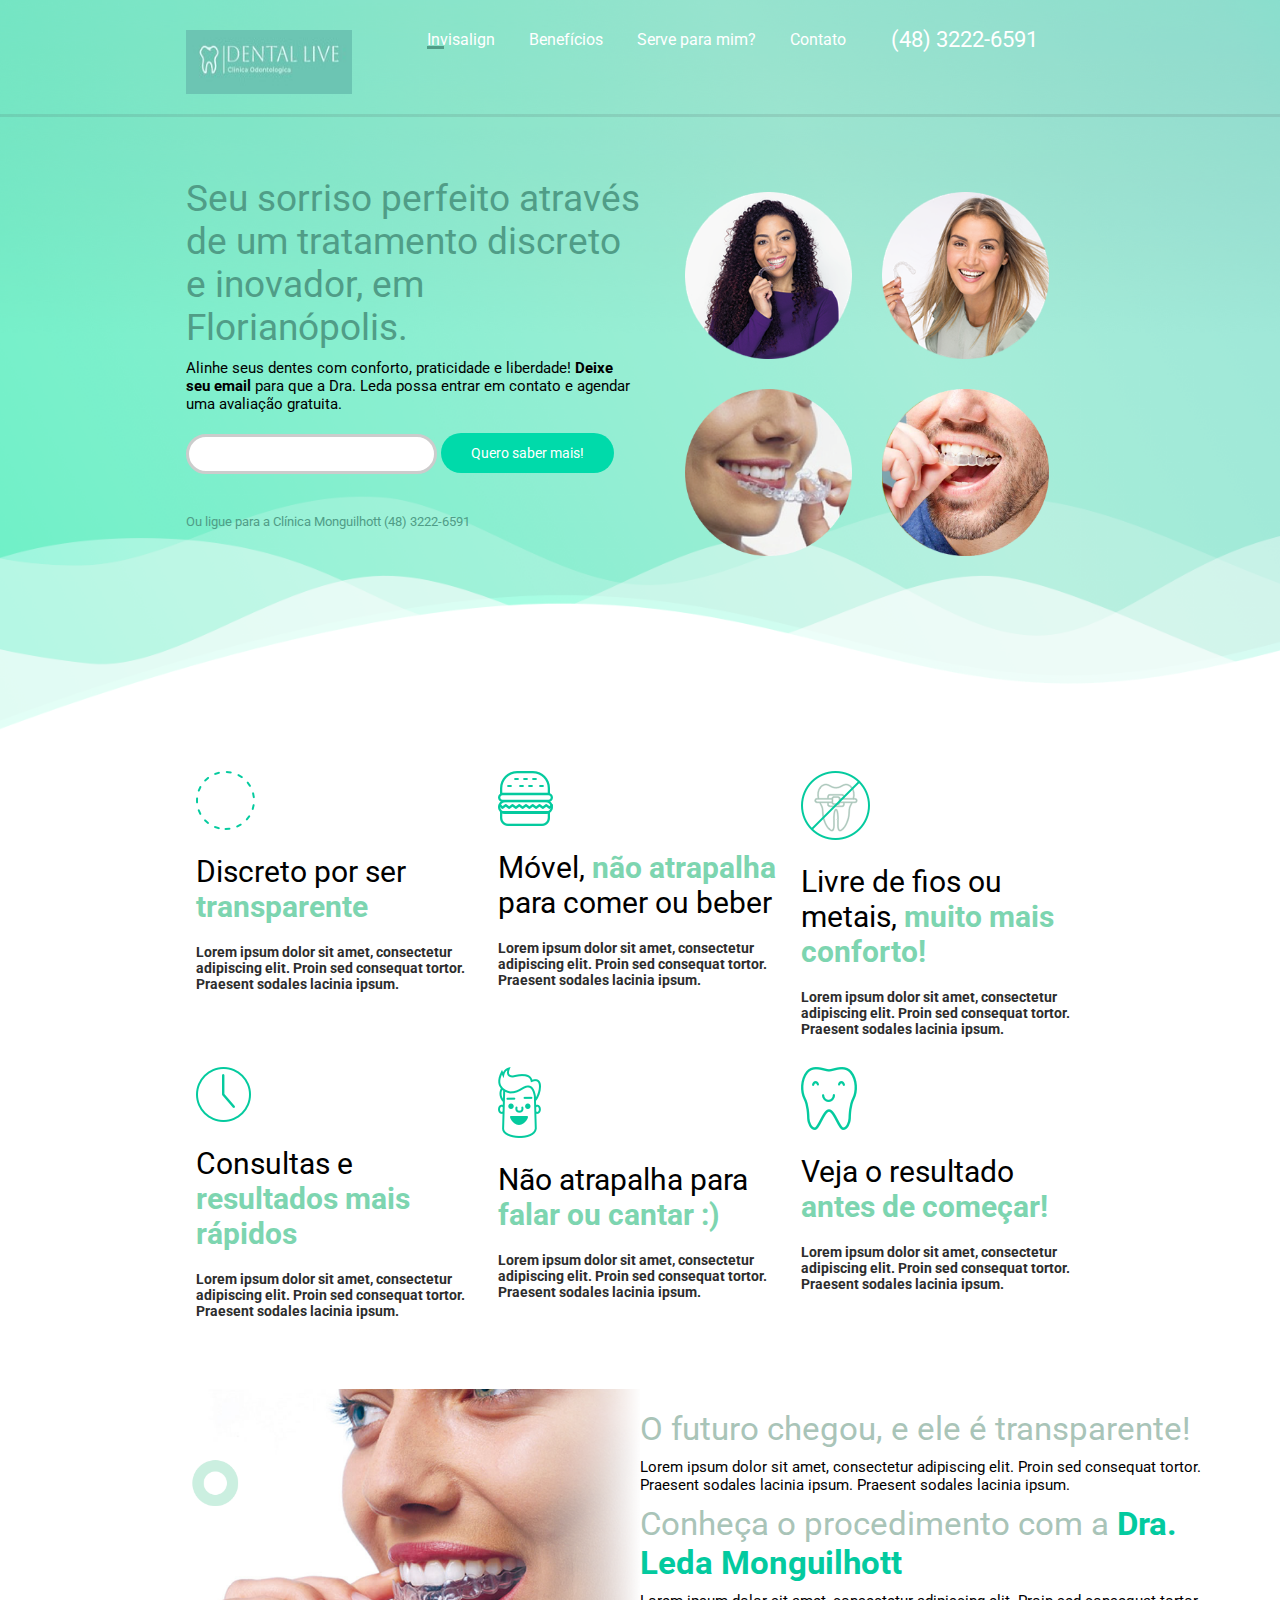
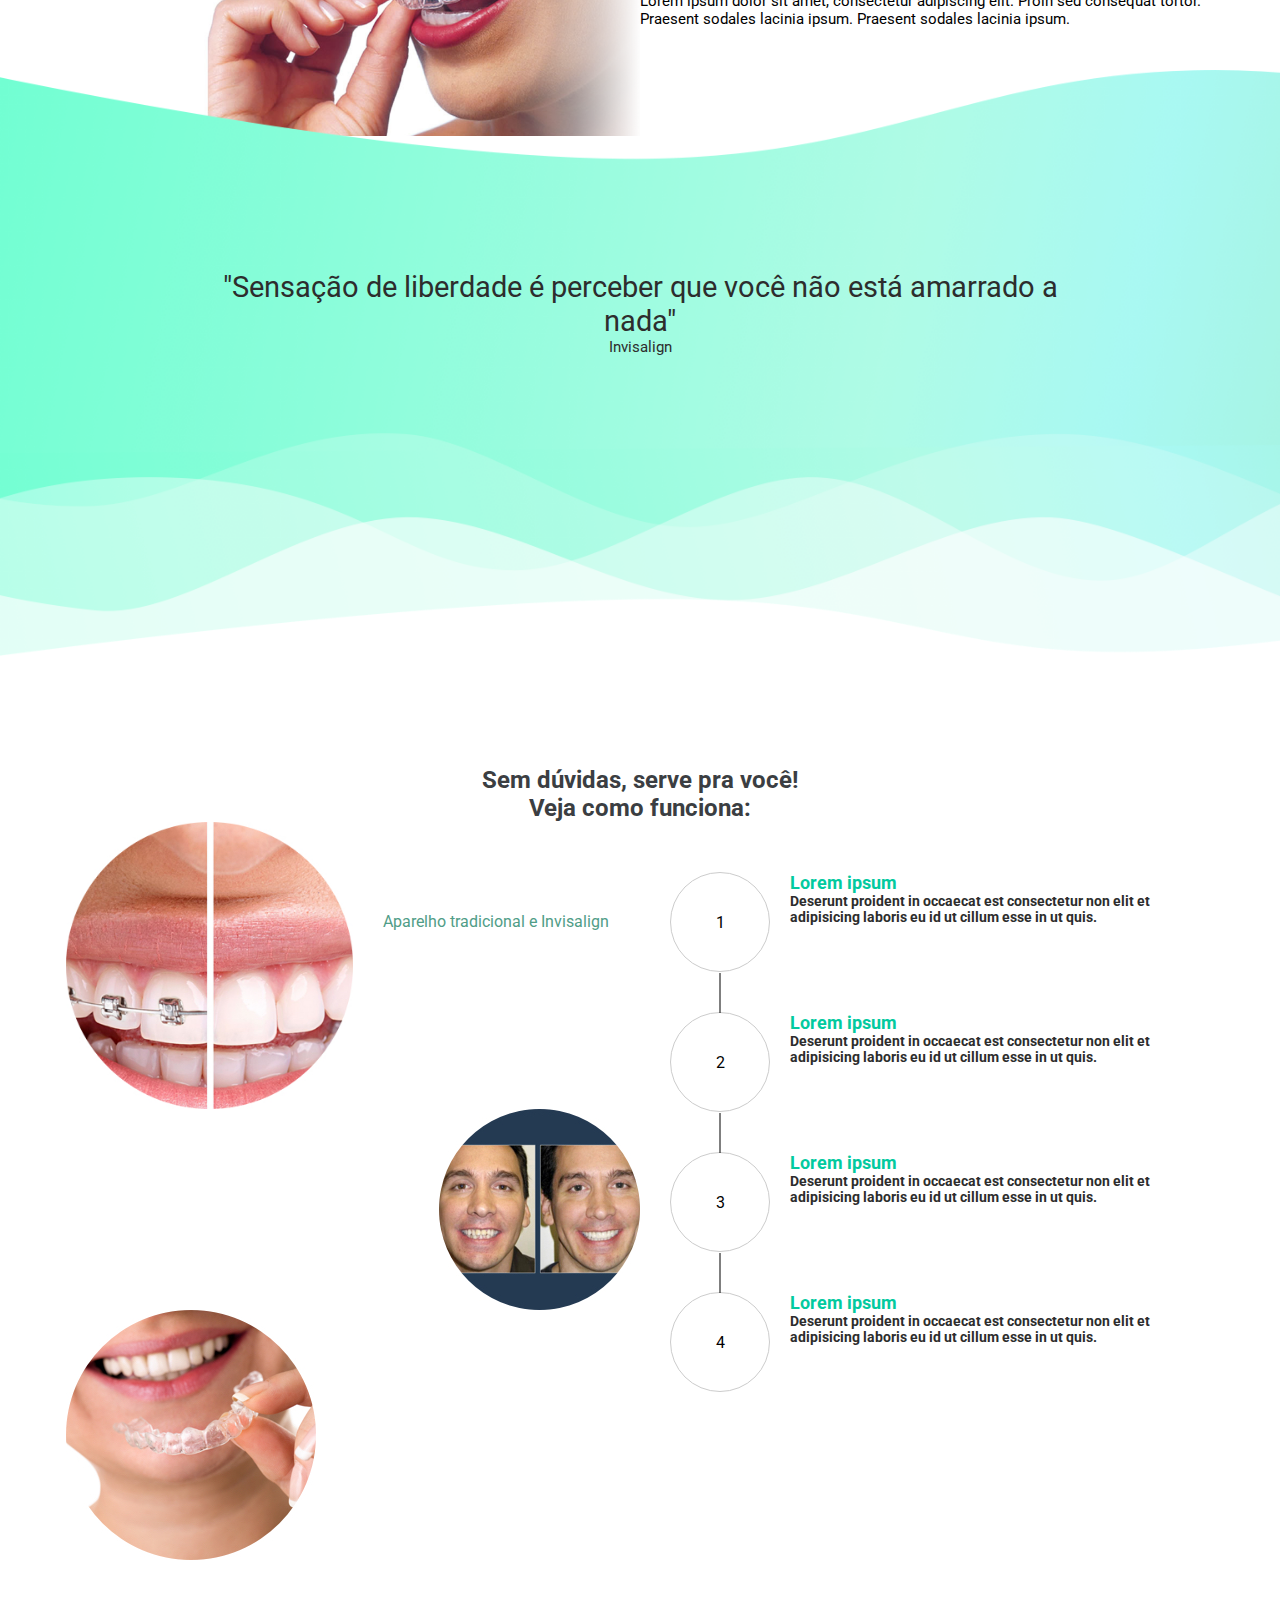
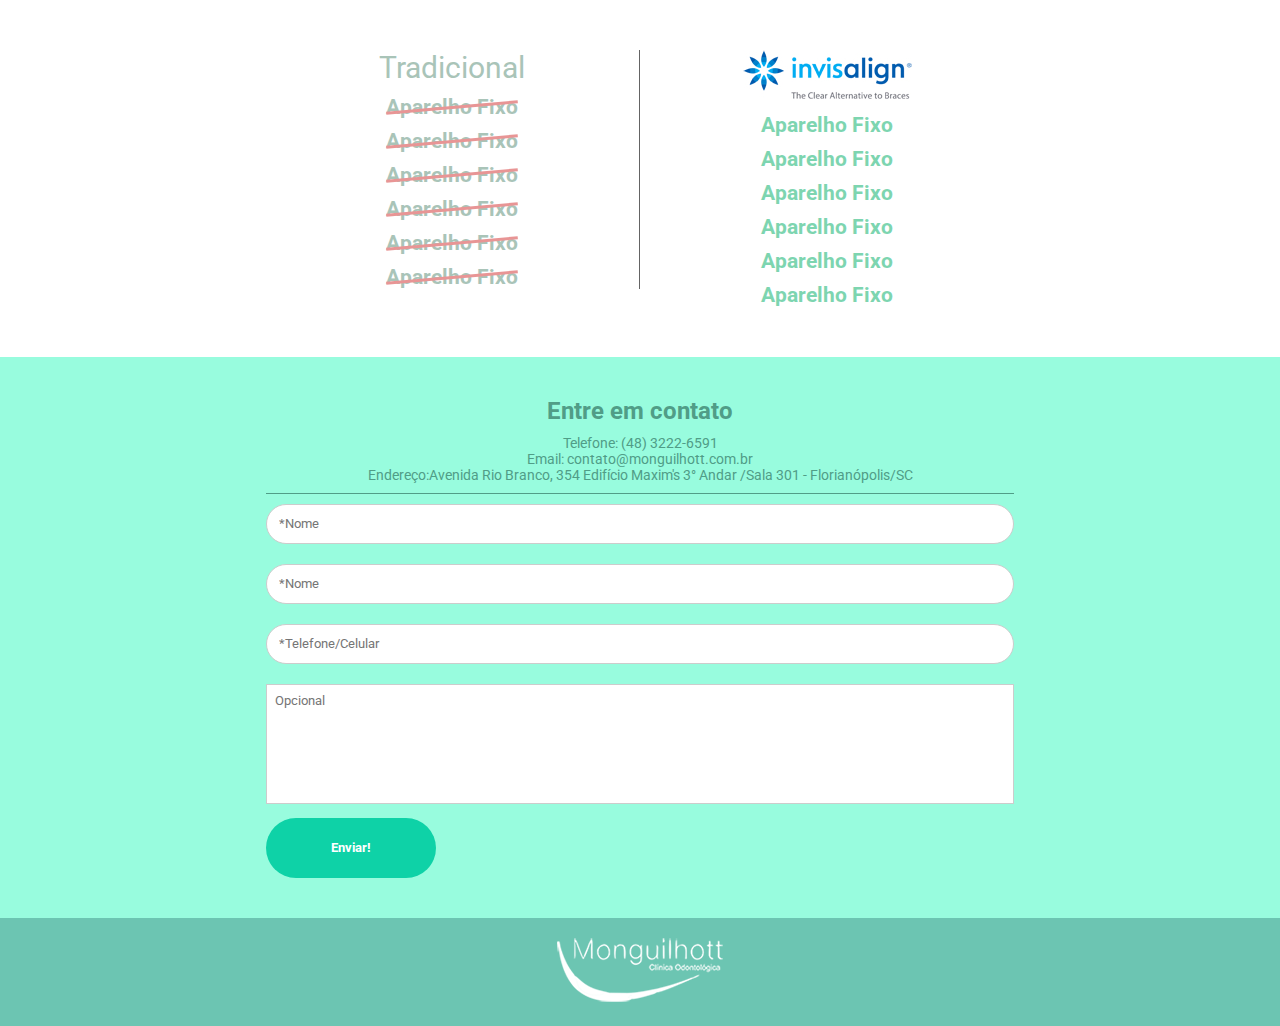
<file: projeto_09/index.html>
<!DOCTYPE html>
<html>
<head>
	<meta charset="utf-8">
	<meta name="viewport" content="width=device-width;initial-scale=1.0;maximum-scale=1.0">
	<link href="https://fonts.googleapis.com/css?family=Roboto:400,700" rel="stylesheet">
	<link href="css/font-awesome.min.css" rel="stylesheet">
	<link href="css/style.css" rel="stylesheet">
	<title>Monguilhott | Invisalign</title>
</head>
<body>
	<ul class="nav-desktop">
			<li><span></span><a href="">Invisalign</a></li>
			<li><span></span><a href="">Benefícios</a></li>
			<li><span></span><a href="">Serve para mim?</a></li>
			<li><span></span><a href="">Contato</a></li>
	</ul>
	<section class="header-master">
		<header>
			<div class="container">
				<div class="logo"></div><!--logo-->
				<nav class="desktop">
					<ul>
						<li class="selected"><span></span><a href="">Invisalign</a></li>
						<li><span></span><a href="">Benefícios</a></li>
						<li><span></span><a href="">Serve para mim?</a></li>
						<li><span></span><a href="">Contato</a></li>
					</ul>
				</nav>
				<nav class="mobile">
					<h3><i class="fa fa-bars"></i></h3>
				</nav>
				<div class="telefone-header">
					<span>(48) 3222-6591</span>
				</div><!--telefone-->
				<div class="clear"></div><!--clear-->
			</div><!--container-->
		</header>
		<div class="content-header">
				<div class="container">
					<div class="one">
						<h2>Seu sorriso perfeito através
						de um tratamento discreto
						e inovador, em Florianópolis.</h2>
						<p>Alinhe seus dentes com conforto, praticidade e liberdade! <b>Deixe seu email</b> para que a Dra. Leda possa entrar em contato e agendar uma avaliação gratuita.</p>
						<form>
							<input type="email" name="email" />
							<input type="submit" name="acao" value="Quero saber mais!" />
						</form>
						<span>Ou ligue para a Clínica Monguilhott (48) 3222-6591</span>
					</div><!--one-->

					<div class="two">
						<img src="images/round_images/circle01.png" />
						<img src="images/round_images/circle02.png" />
						<img src="images/round_images/circle03.png" />
						<img src="images/round_images/circle04.png" />
						<div class="clear"></div>
					</div><!--two-->

					<div class="clear"></div>
				</div><!--container-->
		</div><!--content-header-->
	</section><!--header-master-->

	<section class="diferenciais">
		<div class="container">
			<div class="diferencial-single">
				<img src="images/icones/icone04.png" />
				<h2>Discreto por ser <b>transparente</b></h2>
				<p>Lorem ipsum dolor sit amet, consectetur adipiscing elit. Proin sed consequat tortor. Praesent sodales lacinia ipsum.</p>
			</div><!--diferencial-single-->
			<div class="diferencial-single">
				<img src="images/icones/icone02.png" />
				<h2>Móvel, <b>não atrapalha</b> para comer ou beber</h2>
				<p>Lorem ipsum dolor sit amet, consectetur adipiscing elit. Proin sed consequat tortor. Praesent sodales lacinia ipsum.</p>
			</div><!--diferencial-single-->
			<div class="diferencial-single">
				<img src="images/icones/icone03.png" />
				<h2>Livre de fios ou metais, <b>muito mais conforto!</b></h2>
				<p>Lorem ipsum dolor sit amet, consectetur adipiscing elit. Proin sed consequat tortor. Praesent sodales lacinia ipsum.</p>
			</div><!--diferencial-single-->
			<div class="diferencial-single">
				<img src="images/icones/icone06.png" />
				<h2>Consultas e <b>resultados mais rápidos</b></h2>
				<p>Lorem ipsum dolor sit amet, consectetur adipiscing elit. Proin sed consequat tortor. Praesent sodales lacinia ipsum.</p>
			</div><!--diferencial-single-->
			<div class="diferencial-single">
				<img src="images/icones/icone01.png" />
				<h2>Não atrapalha para <b>falar ou cantar :)</b></h2>
				<p>Lorem ipsum dolor sit amet, consectetur adipiscing elit. Proin sed consequat tortor. Praesent sodales lacinia ipsum.</p>
			</div><!--diferencial-single-->
			<div class="diferencial-single">
				<img src="images/icones/icone05.png" />
				<h2>Veja o resultado <b>antes de começar!</b></h2>
				<p>Lorem ipsum dolor sit amet, consectetur adipiscing elit. Proin sed consequat tortor. Praesent sodales lacinia ipsum.</p>
			</div><!--diferencial-single-->

		</div><!--container-->
	</section><!--diferenciais-->

	<section class="sobre">
		<div class="container">
			<div class="sobre-container">
				<img src="images/rosto.png" />
			</div><!--sobre1-->
			<div class="sobre-container padsobre">
				<h2>O futuro chegou, e ele é transparente!</h2>
				<p>Lorem ipsum dolor sit amet, consectetur adipiscing elit. Proin sed consequat tortor. Praesent sodales lacinia ipsum. Praesent sodales lacinia ipsum.</p>
				<h2>Conheça o procedimento
com a <b>Dra. Leda Monguilhott</b></h2>
				<p>Lorem ipsum dolor sit amet, consectetur adipiscing elit. Proin sed consequat tortor. Praesent sodales lacinia ipsum. Praesent sodales lacinia ipsum.</p>
			</div>
			<div class="clear"></div>
		</div><!--container-->
	</section>

	<section class="depoimento">
		<div class="container">
			<h2>"Sensação de liberdade é perceber que você não está amarrado a nada"</h2>
			<p>Invisalign</p>
		</div>
	</section>

	<section class="etapas">
		<div class="container">
			<h2>Sem dúvidas, serve pra você!<br />
			Veja como funciona:</h2>
			<div class="etapas__single">
				<div class="etapas__group">
					<img src="images/etapas/round_etapas_01.jpg" />
					<p>Aparelho tradicional e Invisalign</p>
					<div class="clear"></div>
				</div>
				<div class="etapas__group">
					<img style="float: right;" src="images/etapas/round_etapas_02.jpg" />
					<div class="clear"></div>
				</div>
				<div class="etapas__group">
					<img style="float: left;" src="images/etapas/round_etapas_03.jpg" />
					<div class="clear"></div>
				</div>
			</div>

			<div style="margin-top:50px;padding:0 30px;" class="etapas__single">
				<div class="etapas__group2">
					<div class="circle">
					<div class="line"></div>
						<span>1</span>
					</div><!--circle-->
					<div class="etapas__descricao">
						<h3>Lorem ipsum</h3>
						<p>Deserunt proident in occaecat est consectetur non elit et adipisicing laboris eu id ut cillum esse in ut quis.</p>
					</div>
					<div class="clear"></div>
				</div>
			<div class="etapas__group2">
					<div class="circle">
						<div class="line"></div>
						<span>2</span>
					</div><!--circle-->
					<div class="etapas__descricao">
						<h3>Lorem ipsum</h3>
						<p>Deserunt proident in occaecat est consectetur non elit et adipisicing laboris eu id ut cillum esse in ut quis.</p>
					</div>
					<div class="clear"></div>
				</div>
			<div class="etapas__group2">
					<div class="circle">
					<div class="line"></div>
						<span>3</span>
					</div><!--circle-->
					<div class="etapas__descricao">
						<h3>Lorem ipsum</h3>
						<p>Deserunt proident in occaecat est consectetur non elit et adipisicing laboris eu id ut cillum esse in ut quis.</p>
					</div>
					<div class="clear"></div>
				</div>
				<div class="etapas__group2">
					<div class="circle">
						<span>4</span>
					</div><!--circle-->
					<div class="etapas__descricao">
						<h3>Lorem ipsum</h3>
						<p>Deserunt proident in occaecat est consectetur non elit et adipisicing laboris eu id ut cillum esse in ut quis.</p>
					</div>
					<div class="clear"></div>
				</div>
			</div>
			<div class="clear"></div>
		</div>
	</section>

	<section class="diferencas">
		<div class="container">
			<div class="diferencas__single" style="border-right: 1px solid #646464;">
				<h2>Tradicional</h2>
				<div class="item-diferencas-1">
					<div class="line-diferencas-1"></div>
					<span>Aparelho Fixo</span>
				</div>
				<div></div>
				<div class="item-diferencas-1">
					<div class="line-diferencas-1"></div>
					<span>Aparelho Fixo</span>
				</div>
				<div></div>
				<div class="item-diferencas-1">
					<div class="line-diferencas-1"></div>
					<span>Aparelho Fixo</span>
				</div>
				<div></div>
				<div class="item-diferencas-1">
					<div class="line-diferencas-1"></div>
					<span>Aparelho Fixo</span>
				</div>
				<div></div>
				<div class="item-diferencas-1">
					<div class="line-diferencas-1"></div>
					<span>Aparelho Fixo</span>
				</div>
				<div></div>
				<div class="item-diferencas-1">
					<div class="line-diferencas-1"></div>
					<span>Aparelho Fixo</span>
				</div>
			</div>
			<div class="diferencas__single">
				<img src="images/invisalign.jpg" />
				<div class="item-diferencas-2">
					<span>Aparelho Fixo</span>
				</div>
				<div class="item-diferencas-2">
					<span>Aparelho Fixo</span>
				</div>
				<div class="item-diferencas-2">
					<span>Aparelho Fixo</span>
				</div>
				<div class="item-diferencas-2">
					
					<span>Aparelho Fixo</span>
				</div>
				<div class="item-diferencas-2">
				
					<span>Aparelho Fixo</span>
				</div>
				<div class="item-diferencas-2">
				
					<span>Aparelho Fixo</span>
				</div>
			</div>
			<div class="clear"></div>
		</div>
	</section>

	<section class="contato">
		<div class="container">
			<h2>Entre em contato</h2>
			<p>Telefone: (48) 3222-6591
			<br />
			Email: contato@monguilhott.com.br
			<br />
			Endereço:Avenida Rio Branco, 354 Edifício Maxim's 3° Andar
			/Sala 301 - Florianópolis/SC</p>
			<form>
				<div class="form-group">
					
					<input placeholder="*Nome" type="text" name="nome" required />
				</div>
				<div class="form-group">
				
					<input placeholder="*Nome" type="text" name="email" required />
				</div>
				<div class="form-group">
		
					<input placeholder="*Telefone/Celular" type="text" name="telefone" required />
				</div>
				<div class="form-group">
					<textarea placeholder="Opcional" name="mensagem"></textarea>
				</div>
				<div class="form-group">
					<input type="submit" name="acao" value="Enviar!">
				</div>
			</form>
		</div>
	</section>

	<footer>
		<div class="container">
			<img src="images/logo.png" />
		</div>
	</footer>

	<!--FALTA O MENU MOBILE!-->
	<!--FALTA SCROLL COM JQUERY-->

    <script src="https://code.jquery.com/jquery-3.2.1.min.js"></script>
    <script type="text/javascript">
    	$('nav.desktop a').hover(function(){
    		$('nav li').removeClass('selected');
    		$(this).parent().addClass('selected');
    	})
    	$('nav.mobile h3').click(function(){
    		$('ul.nav-desktop').slideToggle();
    	})
    </script>
</body>
</html>
</file>
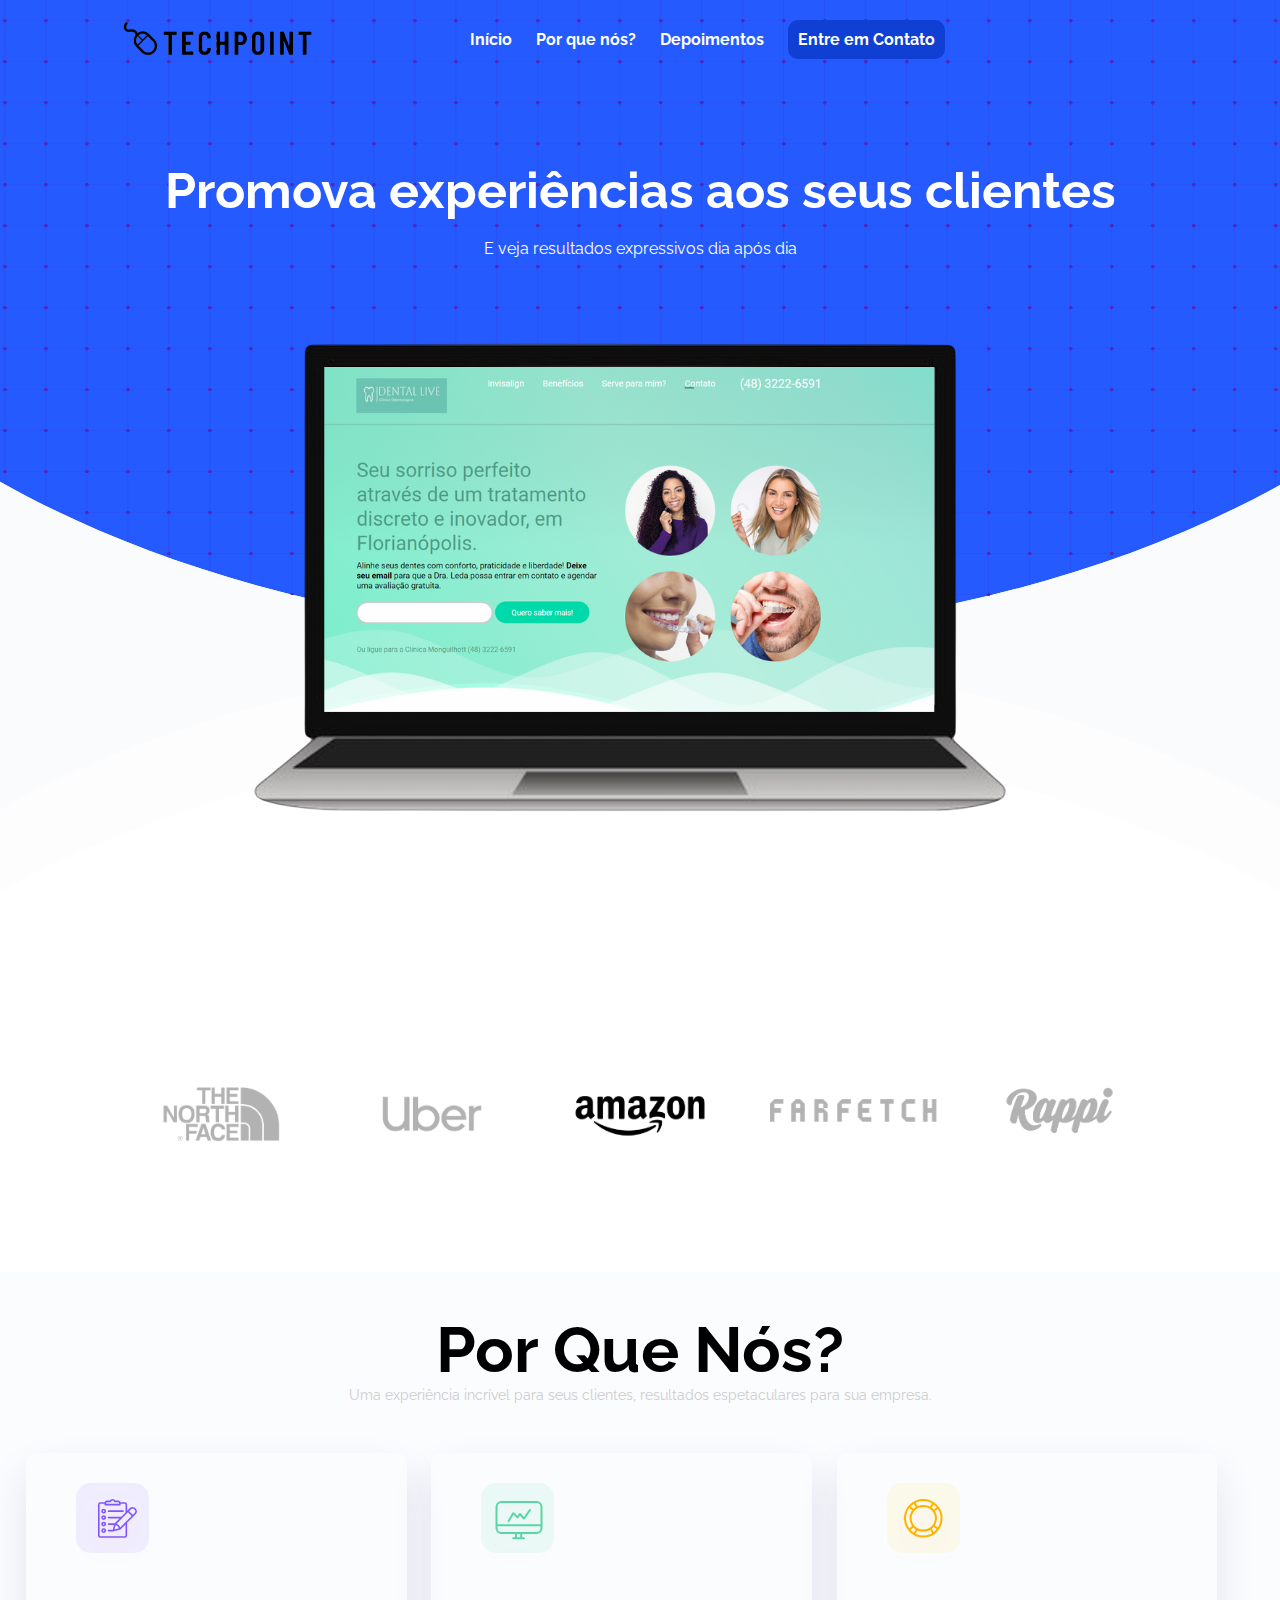
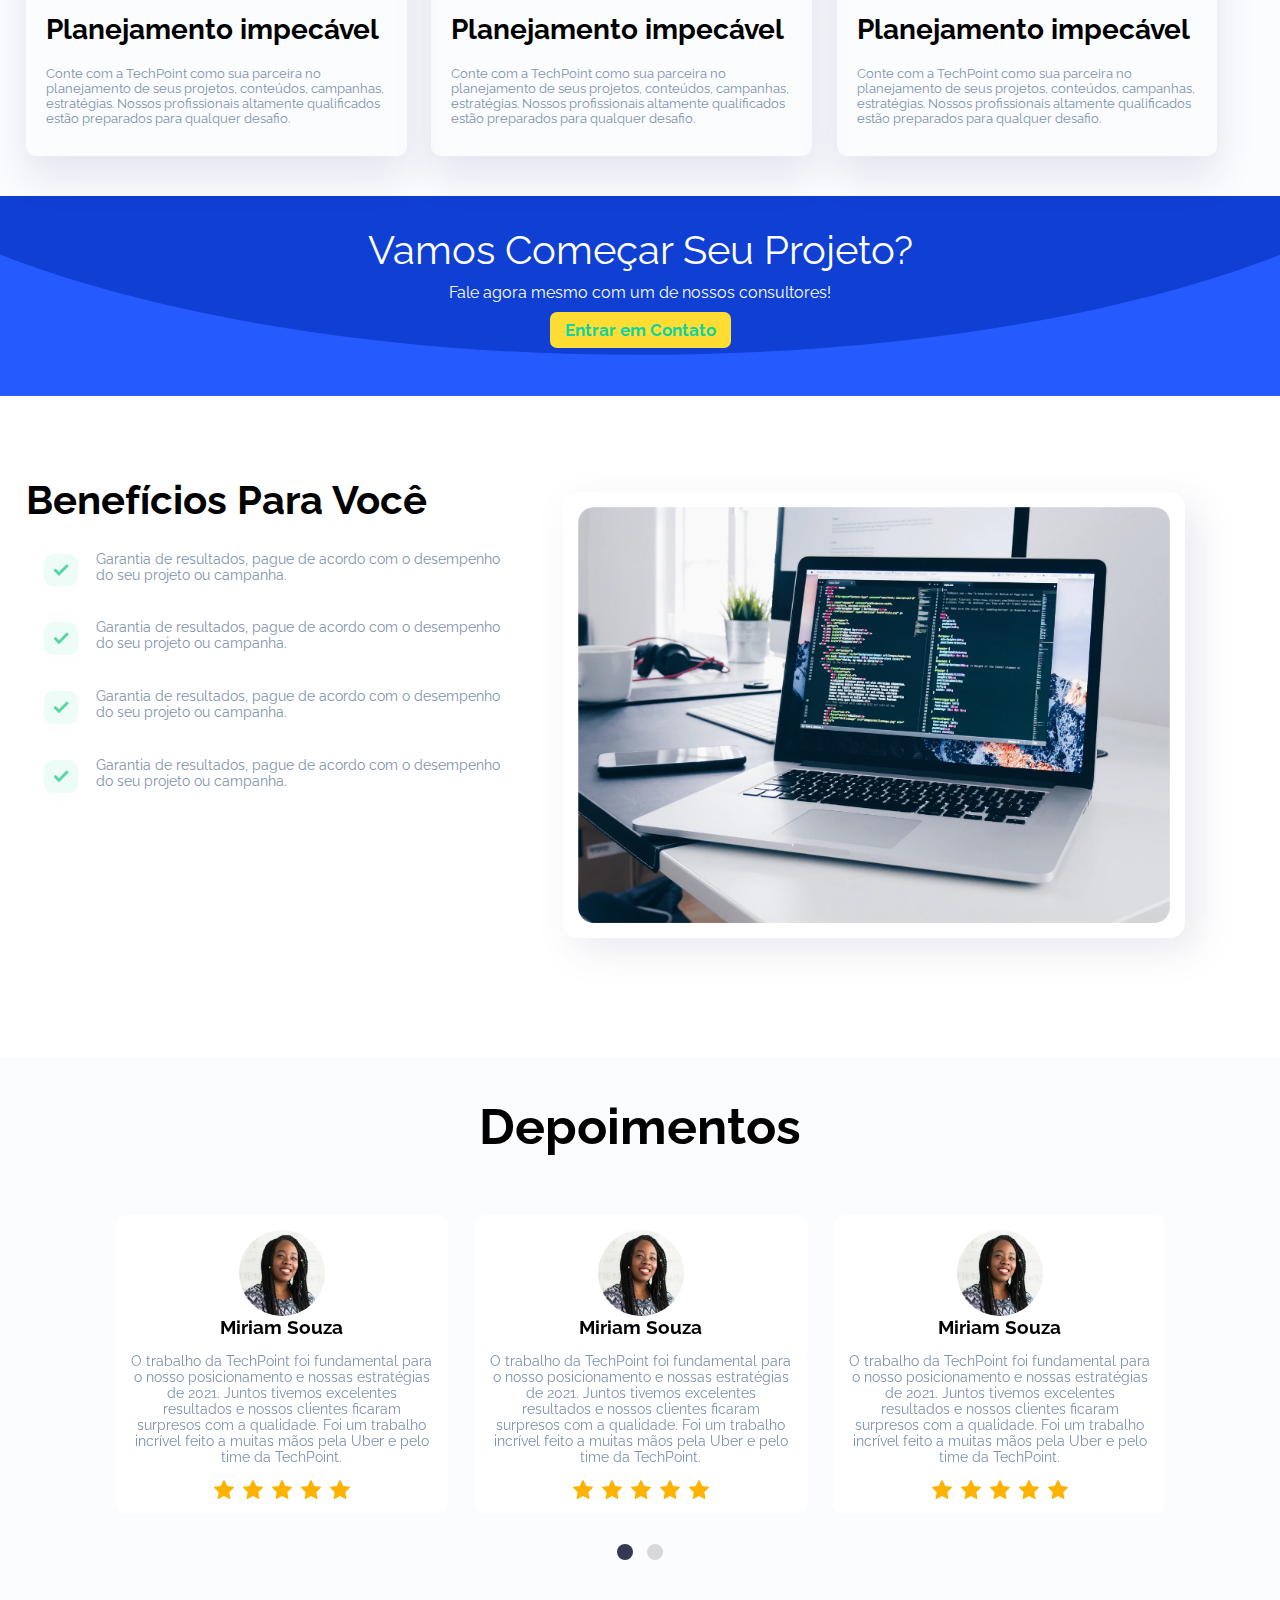
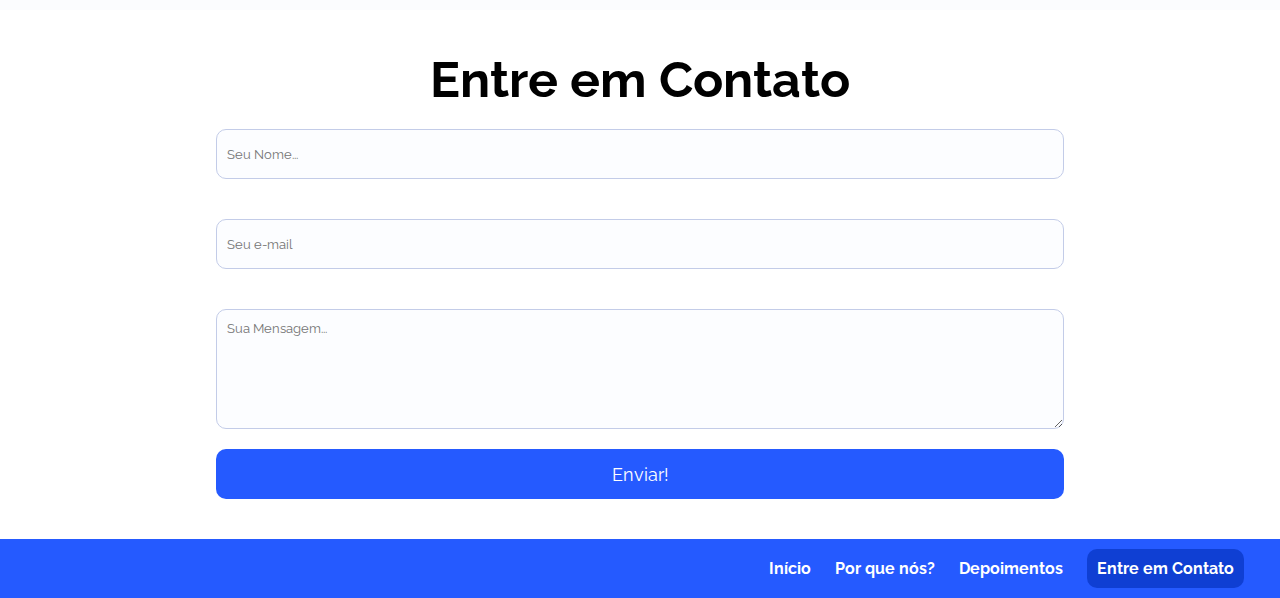
<file: projeto_front_end_final/index.html>
<html>
    <head>
        <title>TechPoint</title>
        <link rel="stylesheet" href="https://stackpath.bootstrapcdn.com/font-awesome/4.7.0/css/font-awesome.min.css" integrity="sha384-wvfXpqpZZVQGK6TAh5PVlGOfQNHSoD2xbE+QkPxCAFlNEevoEH3Sl0sibVcOQVnN" crossorigin="anonymous">
        <link rel="preconnect" href="https://fonts.gstatic.com">
        <link href="https://fonts.googleapis.com/css2?family=Raleway:wght@300;400;700&display=swap" rel="stylesheet">
        <meta name="viewport" content="width=device-width, initial-scale=1.0, maximum-scale=1.0">
        <link href="style.css" rel="stylesheet" />
        <link rel="icon" type="image/x-icon" href="images/favicon.ico">
    </head>
    <body>
        <section class="main">
            <div class="center">
                <div class="menu">
                    <div class="logo-menu">
                        <a href="/"><img src="images/tech25.png" /></a>
                    </div>
                    <div class="items-menu">
                        <a href="#">Início</a>
                        <a href="#">Por que nós?</a>
                        <a href="#">Depoimentos</a>
                        <a class="contact-btn" href="">Entre em Contato</a>
                    </div>
                    <div class="items-menu-mobile">
                        <i class="fa fa-bars" aria-hidden="true"></i>
                        <div class="menu-mobile">
                            <a href="#">Início</a>
                            <a href="#">Por que nós?</a>
                            <a href="#">Depoimentos</a>
                        </div>
                    </div>
                </div><!--menu-->

                <div class="mockup">
                    <h1>Promova experiências aos seus clientes</h1>
                    <br/>
                    <p>E veja resultados expressivos dia após dia</p>
                    <br/>
                    <img src="images/pc2.png" />
                </div><!--mockup-->

            </div><!--center-->
        </section><!--main-->


        <section class="marcas">
            <div class="center">
                <img src="images/LOGO1.png" />
                <img src="images/LOGO2.png" />
                <img src="images/LOGO3.png" />
                <img src="images/LOGO4.png" />
                <img src="images/LOGO5.png" />

            </div><!--center-->
        </section><!--marcas-->


        <section class="porque-nos">
            <div class="center">
                <h2>Por Que Nós?</h2>
                <p>Uma experiência incrível para seus clientes, resultados espetaculares para sua empresa.</p>

                <div class="diferenciais">
                    <div class="box-diferenciais">
                        <img src="images/icon1.svg" />
                        <h3>Planejamento impecável</h3>
                        <p>Conte com a TechPoint como sua parceira no planejamento de seus projetos, conteúdos, campanhas, estratégias. Nossos profissionais altamente qualificados estão preparados para qualquer desafio.</p>
                    </div>
                    <div class="box-diferenciais">
                        <img src="images/icon2.svg" />
                        <h3>Planejamento impecável</h3>
                        <p>Conte com a TechPoint como sua parceira no planejamento de seus projetos, conteúdos, campanhas, estratégias. Nossos profissionais altamente qualificados estão preparados para qualquer desafio.</p>
                    </div>
                    <div class="box-diferenciais">
                        <img src="images/icon3.svg" />
                        <h3>Planejamento impecável</h3>
                        <p>Conte com a TechPoint como sua parceira no planejamento de seus projetos, conteúdos, campanhas, estratégias. Nossos profissionais altamente qualificados estão preparados para qualquer desafio.</p>
                    </div>
                </div><!--diferenciais-->



            </div><!--center-->
        </section><!--porquenos-->

        <section class="cta">

            
             <h2>Vamos Começar Seu Projeto?</h2>
             <h4>Fale agora mesmo com um de nossos consultores!</h4>
             <a href="/contato">Entrar em Contato</a>
            

        </section><!--cta-->

        <section class="beneficios">
            <div style="max-width: 1280px;" class="center">
                <div class="lista-beneficios">
                    <h1>Benefícios Para Você</h1>
                    <br/>
                    <p><img src="images/checklist.svg" /><span>Garantia de resultados, pague de acordo com o desempenho do seu projeto ou campanha.</span></p>
                    <p><img src="images/checklist.svg" /><span>Garantia de resultados, pague de acordo com o desempenho do seu projeto ou campanha.</span></p>
                    <p><img src="images/checklist.svg" /><span>Garantia de resultados, pague de acordo com o desempenho do seu projeto ou campanha.</span></p>
                    <p><img src="images/checklist.svg" /><span>Garantia de resultados, pague de acordo com o desempenho do seu projeto ou campanha.</span></p>
                </div>
                <div class="img-beneficios">
                    <img src="images/mackbook.png" />
                </div>
            </div><!--center-->
        </section><!--beneficios-->


        <section class="depoimentos">
            <h1>Depoimentos</h1>
            <div style="display:block;" class="center">
                <br/>
                <div style="max-width: 1200px;" class="container-slider">

                    <div class="container-slider-single">
                        <img src="images/DEPOIMENTO1.png" />
                        <h3>Miriam Souza</h3>
                        <p>O trabalho da TechPoint foi fundamental para o nosso posicionamento e nossas estratégias de 2021. Juntos tivemos excelentes resultados e nossos clientes ficaram surpresos com a qualidade. Foi um trabalho incrível feito a muitas mãos pela Uber e pelo time da TechPoint.</p>
                        <img src="images/RATE.svg" />
                    </div>
                   
                    <div class="container-slider-single">
                        <img src="images/DEPOIMENTO1.png" />
                        <h3>Miriam Souza</h3>
                        <p>O trabalho da TechPoint foi fundamental para o nosso posicionamento e nossas estratégias de 2021. Juntos tivemos excelentes resultados e nossos clientes ficaram surpresos com a qualidade. Foi um trabalho incrível feito a muitas mãos pela Uber e pelo time da TechPoint.</p>
                        <img src="images/RATE.svg" />
                    </div>
                    <div class="container-slider-single">
                        <img src="images/DEPOIMENTO1.png" />
                        <h3>Miriam Souza</h3>
                        <p>O trabalho da TechPoint foi fundamental para o nosso posicionamento e nossas estratégias de 2021. Juntos tivemos excelentes resultados e nossos clientes ficaram surpresos com a qualidade. Foi um trabalho incrível feito a muitas mãos pela Uber e pelo time da TechPoint.</p>
                        <img src="images/RATE.svg" />
                    </div>
                    <div class="container-slider-single">
                        <img src="images/DEPOIMENTO1.png" />
                        <h3>Miriam Souza</h3>
                        <p>O trabalho da TechPoint foi fundamental para o nosso posicionamento e nossas estratégias de 2022. Juntos tivemos excelentes resultados e nossos clientes ficaram surpresos com a qualidade. Foi um trabalho incrível feito a muitas mãos pela Uber e pelo time da TechPoint.</p>
                        <img src="images/RATE.svg" />
                    </div>
                    <div class="container-slider-single">
                        <img src="images/DEPOIMENTO1.png" />
                        <h3>Miriam Souza</h3>
                        <p>O trabalho da TechPoint foi fundamental para o nosso posicionamento e nossas estratégias de 2022. Juntos tivemos excelentes resultados e nossos clientes ficaram surpresos com a qualidade. Foi um trabalho incrível feito a muitas mãos pela Uber e pelo time da TechPoint.</p>
                        <img src="images/RATE.svg" />
                    </div>
                    <div class="container-slider-single">
                        <img src="images/DEPOIMENTO1.png" />
                        <h3>Miriam Souza</h3>
                        <p>O trabalho da TechPoint foi fundamental para o nosso posicionamento e nossas estratégias de 2022. Juntos tivemos excelentes resultados e nossos clientes ficaram surpresos com a qualidade. Foi um trabalho incrível feito a muitas mãos pela Uber e pelo time da TechPoint.</p>
                        <img src="images/RATE.svg" />
                    </div>
                </div>
                
            </div>

        </section>

        <section class="contato">
            <h1>Entre em Contato</h1>
            <div style="max-width: 900px;" class="center">
                
                <form method="post">
                    <input type="text" placeholder="Seu Nome..." />
                    <input type="email" placeholder="Seu e-mail" />
                    <textarea placeholder="Sua Mensagem..."></textarea>
                    <input type="submit" name="acao" value="Enviar!"
                </form>
            </div>
        </section>

        <footer>
            <div style="max-width: 1280px;" class="center">
                <div class="text-footer">
                    <p></p>
                </div>
                <div class="items-menu">
                    <a href="#">Início</a>
                        <a href="#">Por que nós?</a>
                        <a href="#">Depoimentos</a>
                        <a class="contact-btn" href="">Entre em Contato</a>
                </div>
            </div>
        </footer>

        <script src="jquery.js"></script>
        <script src="slick.min.js"></script>
        <script>
                $('.container-slider').slick({
                dots: true,
                arrows:false,
                speed:1000,
                slidesToShow: 3,
                slidesToScroll: 3,
                autoplay: true,
                autoplaySpeed: 3000,
                pauseOnHover:false,
                responsive: [
                            {
                              breakpoint: 768,
                              settings: {
                                slidesToShow: 1,
                                slidesToScroll: 1
                              }
                            }],
                });
        </script>
        <script>
            var menuBtn = document.querySelector('.items-menu-mobile i');
            menuBtn.addEventListener('click',()=>{
                let itemsMenu = document.querySelector('.menu-mobile');
                if(itemsMenu.classList.contains('show')){
                    itemsMenu.classList.remove('show');
                    itemsMenu.classList.add('hide');
                }else{
                    itemsMenu.classList.remove('hide');
                    itemsMenu.classList.add('show');
                }
                
            });
        </script>
        
    </body>
</html>
</file>
<file: projeto_09/css/style.css>
*{
	margin: 0;
	padding: 0;
	box-sizing: border-box;
	font-family: "Roboto";
}

/*Classes Auxiliares*/
.clear{clear: both;}
.container{max-width: 960px;padding: 0 2%;margin:0 auto;}

/*Estilos Site*/


/*Sessão 1*/

section.header-master{
	width: 100%;
	padding:30px 0 100px 0;
	min-height: 700px;
	background-image: url('../images/bg_01.png');
	background-size: cover;
}

section.header-master header{
	border-bottom: 3px solid rgba(71, 83, 88,0.14);
	padding-bottom: 20px;
}

div.logo{
	float: left;
	width: 166px;
	height: 64px;
	background-image: url('../images/logo.jpg');
	background-size: 100% 100%;
}


nav.mobile{display: none;}
nav.mobile{
	position: relative;
	top:10px;
	margin-right: 10px;
	float: right;
}

nav.mobile h3{
	cursor: pointer;
	color: white;
	font-size: 28px;
}
ul.nav-desktop{
	position: absolute;
	left: 0;
	top: 70px;
	width: 100%;
	background:#6CC5B2;
	list-style-type: none;
	display:none;
}

ul.nav-desktop li{
	padding:9px 0;
	text-align: center;
	width: 100%;
	border-bottom: 1px solid white;
}

ul.nav-desktop a{
	color: white;
}
header nav.desktop{
	float: left;
	padding-left: 60px;
}

header nav.desktop ul{
	list-style-type: none;
}

header nav.desktop li{
	padding:0 15px;
	display: inline-block;
	font-size: 16px;
	color: white;
}

header nav.desktop li > a{
	color: inherit;
	text-decoration: none;
}

li.selected{
	color:#509d87;
	position: relative;
}

li.selected > span{
	position: absolute;
	bottom:0;
	width: 17px;
	height: 3px;
	background: #509d87;
}


div.telefone-header{
	float: left;
	position: relative;
	top: -3px;
}

div.telefone-header span{
	font-size: 22px;
	color: white;
	padding-left: 30px;
}

.content-header{padding:60px 0;}

.content-header .one{
	float: left;
	width: 50%;
}

.content-header .one h2{
	color: #509d87;
	font-weight: normal;
	font-size: 37px;
}

.content-header .one p,
.content-header .one span{
	padding:10px 0;
	font-size: 15px;
}

.content-header .one form input{
	display: inline-block;
}

.content-header .one form input[type=email]{
	width: 251px;
	height: 40px;
	margin:10px 0;
	border:3px solid #ccc;
	border-radius: 130px;
	padding-left: 15px;
}

.content-header .one form input[type=email]:focus{
	outline: 0;
}

.content-header .one form input[type=submit]{
	background-color:#00daaa;
	margin:10px 0;
	color: white;
	cursor: pointer;
	border:0;
	height: 40px;
	padding:0px 30px;
	border-radius: 30px;
	font-size: 14px;

}

.content-header .one span{
	color: #509d87;
	font-size: 13px;
	margin-top: 20px;
	display: block;
}

.content-header .two{
	float: left;
	width: 50%;
	padding:0 30px;
}

.content-header .two img{
	float: left;
	width: 50%;
	border:15px solid rgba(0,0,0,0);
}

/*Diferenciais*/
	section.diferenciais{
		padding:40px 0;
	}

	section.diferenciais > .container{
		display: flex;
		flex-wrap: wrap;
	}

	.diferencial-single{width: 33.3%;margin-bottom: 30px;padding:0 10px;}

	.diferencial-single img{
		max-width: 100%;
	}

	.diferencial-single h2{
		margin:20px 0;
		font-size: 30px;
		font-weight: normal;
		color: black;
	}

	.diferencial-single h2 > b{
		color: #7dd5b0;
	}

	.diferencial-single p{
		color: #2d2d2d;
		font-size: 14px;
		font-weight: bold;
	}

/**/

.sobre > .container{
	position: relative;
	max-width: 1440px;
}

.sobre-container{
	float: left;
	width: 50%;
}

.sobre-container img{
	max-width: 100%;
	position: relative;
	top: 30px;
	z-index: 2;
}

.sobre-container h2{
	font-size: 33px;
	margin:10px 0;
	color: #a9c4b8;
	font-weight: normal;
}

.sobre-container h2 > b{
	color: #03ca9f;
}

.sobre-container p{
	position: relative;
	z-index: 5;
	color: black;
	font-size: 15px;
}

.padsobre{padding:10px 50px 80px 0;}

section.depoimento{
	width: 100%;
	padding-top: 200px;
	padding-bottom: 300px;
	color: #2d2d2d;
	position: relative;
	top:-70px;
	z-index: 3;

	background-image: url('../images/bg_02.png');
	background-size: cover;
	text-align: center;
}

section.depoimento h2{
	font-weight: normal;
	font-size: 29px;
}

section.depoimento p{
	font-size: 15px;
}

section.etapas{
	padding: 40px 0;
}

section.etapas > .container{
	max-width: 1200px;
}

section.etapas h2{
	text-align: center;
	color: #3b3e42;
}

.etapas__single{
	float: left;
	width: 50%;
}

.etapas__group img{
	max-width: 100%;
	float: left;
}

.etapas__single .etapas__group:nth-of-type(1) img{
	width: 50%;
}

.etapas__group p{
	width: 50%;
	float: left;
	padding-top: 90px;
	padding-left: 30px;
	color: #509d87;
}

.etapas__group2{
	margin-bottom: 40px;
}

.etapas__group2 .circle{
	width: 100px;
	height: 100px;
	float: left;
	border-radius: 50%;
	border: 1px solid #ccc;
	position: relative;
}

.circle span{
	position: absolute;
	left: 50%;
	top: 50%;
	transform:translate(-50%,-50%);
}

.line{
	position: absolute;
	top: 100px;
	left: 50%;
	z-index: 99999;
	transform:translate(-50%,0);
	height: 40px;
	width: 1px;
	background: black;
}

.etapas__descricao{
	float: left;
	width: calc(100% - 100px);
	padding:0 20px;
}

.etapas__descricao h3{
	color: #03ca9f;
	font-size: 18px;
}

.etapas__descricao p{
	color: #2d2d2d;
	font-weight: bold;
	font-size: 14px;
}

section.diferencas{
	padding: 50px 0;
}

section.diferencas > .container{
	max-width: 800px;
	text-align: center;
}

.diferencas__single{
	float: left;
	width: 50%;
}

.diferencas__single h2,
.item-diferencas-1 span{
	color: #a9c4b8;
}

.diferencas__single h2{
	font-size: 30px;
	font-weight: normal;
}

.item-diferencas-1{
	display: inline-block;
	margin-top:10px;
	position: relative;
}

.item-diferencas-2{
	margin-top: 10px;
}

.line-diferencas-1{
	position: absolute;
	left: 0;
	top:11px;
	width: 100%;
	height: 3px;
	background: #e89595;
	transform:rotate(-5deg);
	z-index: 999;
}

.item-diferencas-1 span{
	font-weight: bold;
	font-size: 21px;
}

.item-diferencas-2 span{
	color: #7dd5b0;
	font-weight: bold;
	font-size: 21px;
}

section.contato{
	padding:40px 0;
	background: #98FCDE;
}

section.contato h2{
	text-align: center;
	color: #509d87;
	font-size: 24px;
}

section.contato p{
	font-size: 14px;
	
	border-bottom: 1px solid #509d87;
	padding:10px 0;
	display: block;
	text-align: center;
	color: #509d87;
}

section.contato > .container{max-width: 800px;}

section.contato .form-group{margin-top: 10px;}

section.contato input[type=text]{
	width: 100%;
	height: 40px;
	border-radius: 40px;
	border:1px solid #ccc;
	padding-left: 12px;
	margin-bottom: 10px;
}

section.contato input[type=text]:focus{
	outline: 0;
}

section.contato textarea{
	width: 100%;
	height: 120px;
	border:1px solid #ccc;
	padding:8px;
	resize: none;
}

section.contato input[type=submit]{
	width: 170px;
  height: 60px;
  border-radius: 100px;
  background-color: #0ed2a7;
  color: white;
  font-weight: bold;
  border:0;
}

footer{
	padding:20px 0;
	background: #6CC5B2;
	text-align: center;
}

@media screen and (max-width: 1300px){
	.sobre-container img{top: 0px;}
}

@media screen and (max-width: 1024px){
	.etapas__group{margin: 40px 0;}
	.etapas__single{width: 100%;}
	section.etapas > .container{
	max-width: 700px;
	}

	.etapas__group img{
		max-width: 100%;
		float: none;
		display: block;
		margin:0 auto;
	}


	.etapas__single .etapas__group:nth-of-type(1) img{
		max-width: 100%;
		width: auto;
	}

	.etapas__group p{
		width: 100%;
		text-align: center;
		display: block;
		float: none;
		padding-left: 0;
		padding-top: 10px;
	}

	section.diferencas{
		padding:0;
	}

	.diferencas__single{
	float: left;
	width: 100%;
	margin-bottom: 40px;
	border-right: 0 !important;
	}
}

@media screen and (max-width: 900px){

	.sobre > .container{
		z-index: 0;
	}
	.sobre-container img{

	top: 0px;
	}
	section.depoimento{
		top: 0;
	}
	.sobre-container{width: 100%;}
	.padsobre{padding:0;}
	.diferencial-single{
		width: 100%;
		text-align: center;
	}
	.content-header .one{text-align: center;width: 100%;}
	.content-header .two{
		display: none;
	}
	.telefone-header{
		display: none;
	}
	nav.desktop{display: none;}
	nav.mobile{display: block;}
	section.header-master{
		min-height: 400px;
	}
}

@media screen and (max-width: 480px){
	.etapas__group2{display: none;}
}
</file>
<file: projeto_front_end_final/style.css>
*{
    margin:0;
    padding:0;
    box-sizing: border-box;
    font-family: 'Raleway', sans-serif;
}

.center{
    display: flex;
    max-width: 1100px;
    padding:0 2%;
    margin:0 auto;
    flex-wrap: wrap;
}

section.main{
    background-image: url('images/bg.svg');
    background-position: center;
    background-size: cover;
    min-height: 700px;
    padding:20px 0 80px 0;
}

.menu{display: flex;width:100%;}

.logo-menu{width:30%;}

.items-menu{
    width:50%;
    text-align: right;
}

.items-menu a{
    font-weight: bold;
    color:white;
    text-decoration: none;
    display: inline-block;
    margin:0 10px;
}

.items-menu a:hover{
    border-bottom:2px solid #FFDD33;
}


.items-menu a.contact-btn{
    background-color:#0F3FD3;
    padding:10px 10px;
    border-radius:10px;
}
.items-menu a.contact-btn:hover{
    border:0;
}

.mockup{display: block;width:100%;color:white;text-align:center;padding-top:100px;}

.mockup h1{
    font-size: 50px;
}

.mockup img{max-width: 100%;}

section.marcas{
    padding:100px 0;
}

section.marcas img{
    width: calc(100% / 5);
}

section.porque-nos{
    padding:40px 0;
    background-color:  #FBFCFE;

}

section.porque-nos > .center > h2{
    font-size: 64px;
    text-align: center;
    width:100%;
}

section.porque-nos > .center{
    max-width: 1280px;
}

section.porque-nos > .center > p{
    font-size: 14px;
    color:#ccc;
    text-align: center;
    width:100%;
}

.diferenciais{
    display: flex;
    margin-top:50px;
}

.box-diferenciais{
    box-shadow: 0px 20px 40px #2426721C;
    width:31%;
    margin-right: 2%;
    padding:10px 20px;
    border-radius:10px;
}

.box-diferenciais h3{
    font-size: 28px;
    color:black;
    margin:20px 0;
}

.box-diferenciais p{
    font-size: 13px;
    color: #7E92AC;
    margin-bottom: 20px;
}

section.cta{
    background-image: url('images/banner_meio.svg');
    background-size: cover;
    background-position: center;
    padding:20px 10px;
    min-height: 200px;
    color:white;
    text-align: center;
}

section.cta h2,
section.cta h4{
    font-weight: normal;
    margin:10px 0;
}

section.cta h2{
    font-size: 40px;
}

section.cta a{
    display: inline-block;
    padding:8px 15px;
    border-radius:7px;
    font-weight: bold;
    font-size: 17px;
    background: #FFDD33;
    text-decoration: none;
    color: #0fd3a2;
}

section.beneficios{
    padding:50px 0;
}

.lista-beneficios{
    width:40%;
    margin-top:30px;
}

.lista-beneficios h1{
    color:black;
    font-size: 40px;
}

.lista-beneficios p{
    color: #7E92AC;
   vertical-align: middle;
   font-size: 14px;
}

.lista-beneficios span{
    display: inline-block;
    width: calc(100% - 70px);
}

.lista-beneficios img{
    display: inline-block;
    vertical-align: middle;
    width:70px;
}
.img-beneficios{
    width: 60%;
}

.img-beneficios img{max-width: 100%;}


section.depoimentos{
    background-color: #FBFCFE;
    padding:40px 0;
}

section.depoimentos > h1{
    text-align: center;
    font-size: 50px;
}

.container-slider{
    overflow:hidden;
    padding:40px 0;   
}

.container-slider-single{
    float: left;
    background-color:white;
    text-align: center;
    padding:15px;
    border-radius:10px;
}

.container-slider-single p{
    margin:15px 0;
    color:#7E92AC;
    font-size: 14px;
}

.slick-slide {
    margin-left:27px;

  }

  /* the parent */
  .slick-list {
    margin-left:-27px;
   
  }

/****SLICK SLIDER****/

.slick-dotted ul{
    display: block;
	list-style-type: none;
	text-align: center;
	position: relative;
	top:30px;
}

.slick-dotted li{
	display: inline-block;
	margin: 0 7px;
}

.slick-dotted button:focus{
	outline: 0;
}

.slick-dotted li button{
	width: 16px;
	height: 16px;
	border-radius: 8px;
	color: #d8d8d8;
	border-width: 0;
	background: #d8d8d8;
	opacity: 1;
	cursor: pointer;
}

li.slick-active button{
	background: #373855;
	color: #373855;
}
.slick-slide:focus { outline: none; }

/*Fim slick slider*/

section.contato{
    padding:40px 0;
    text-align: center;
}

section.contato h1{
    font-size: 50px;
}

section.contato form{
    width:100%;
}


.contato input[type=text],
.contato input[type=email]
{
    width:100%;
    height:50px;
    margin:20px 0;
    border-radius:10px;
    background: #FCFDFF;
    border: 1px solid #C3CCE8;
    padding-left: 10px;
}

.contato textarea
{
    width:100%;
    height:120px;
    margin:20px 0;
    border-radius:10px;
    background: #FCFDFF;
    border: 1px solid #C3CCE8;
    padding: 10px;
    resize: vertical;
}

.contato input[type=submit]{
    width:100%;
    height:50px;
    display: block;
    cursor: pointer;
    border: 0;
    background: #255AFF;
    color:white;
    font-size: 18px;
    border-radius:10px;
}


footer{
    padding:10px 0;
   background: #255AFF;
   color:white;
}

.text-footer{
    width:50%;
    padding:8px 0;
}

.items-menu-mobile{
    width:50%;
    text-align: right;
    display: none;
}

.items-menu-mobile i{
    color:white;
    position: relative;
    top:15px;
    font-size: 23px;
    cursor: pointer;
}

@media screen and (max-width: 768px) {

    .items-menu-mobile{
        display: block;
       
    }

    .menu-mobile{
        
        opacity: 0;
        transition: 1s;
        position: absolute;
        left:0;
        top:65px;
        background-color: white;
        width:100%;
        padding:15px 0;
        text-align: center;
    }

    .show{
        opacity: 1;
    }
    .hide{
        opacity: 0;
    }

    .menu-mobile a{
        text-align: center;
        display: block;
        margin:8px 0;
        color:rgb(40,40,40);
        text-decoration: none;
        font-weight: bold;
        border-bottom:1px solid rgb(40,40,40);
        padding:8px 0;
    }




    section.main .items-menu{
        display: none;
    }

    footer .items-menu{
        width:100%;
        text-align: center;
    }
    footer .items-menu a{
        display: block;
        margin:10px 0;
        text-align: center;
    }
    .text-footer{
        width:100%;
        text-align: center;
        padding:8px 0;
    }
    .lista-beneficios,.img-beneficios{
        width:100%;
        margin-bottom: 30px;
    }
    .diferenciais{
        
        flex-wrap: wrap;
       
    }
    .box-diferenciais{
        
        width:100%;
        margin-right: 0;
        
    }

   
    section.marcas > .center{
        flex-wrap: nowrap;
        flex-direction: column;
        align-items: center;
    }
    section.marcas img{
        max-width: 300px;
        width:100%;
    }
}
</file>
